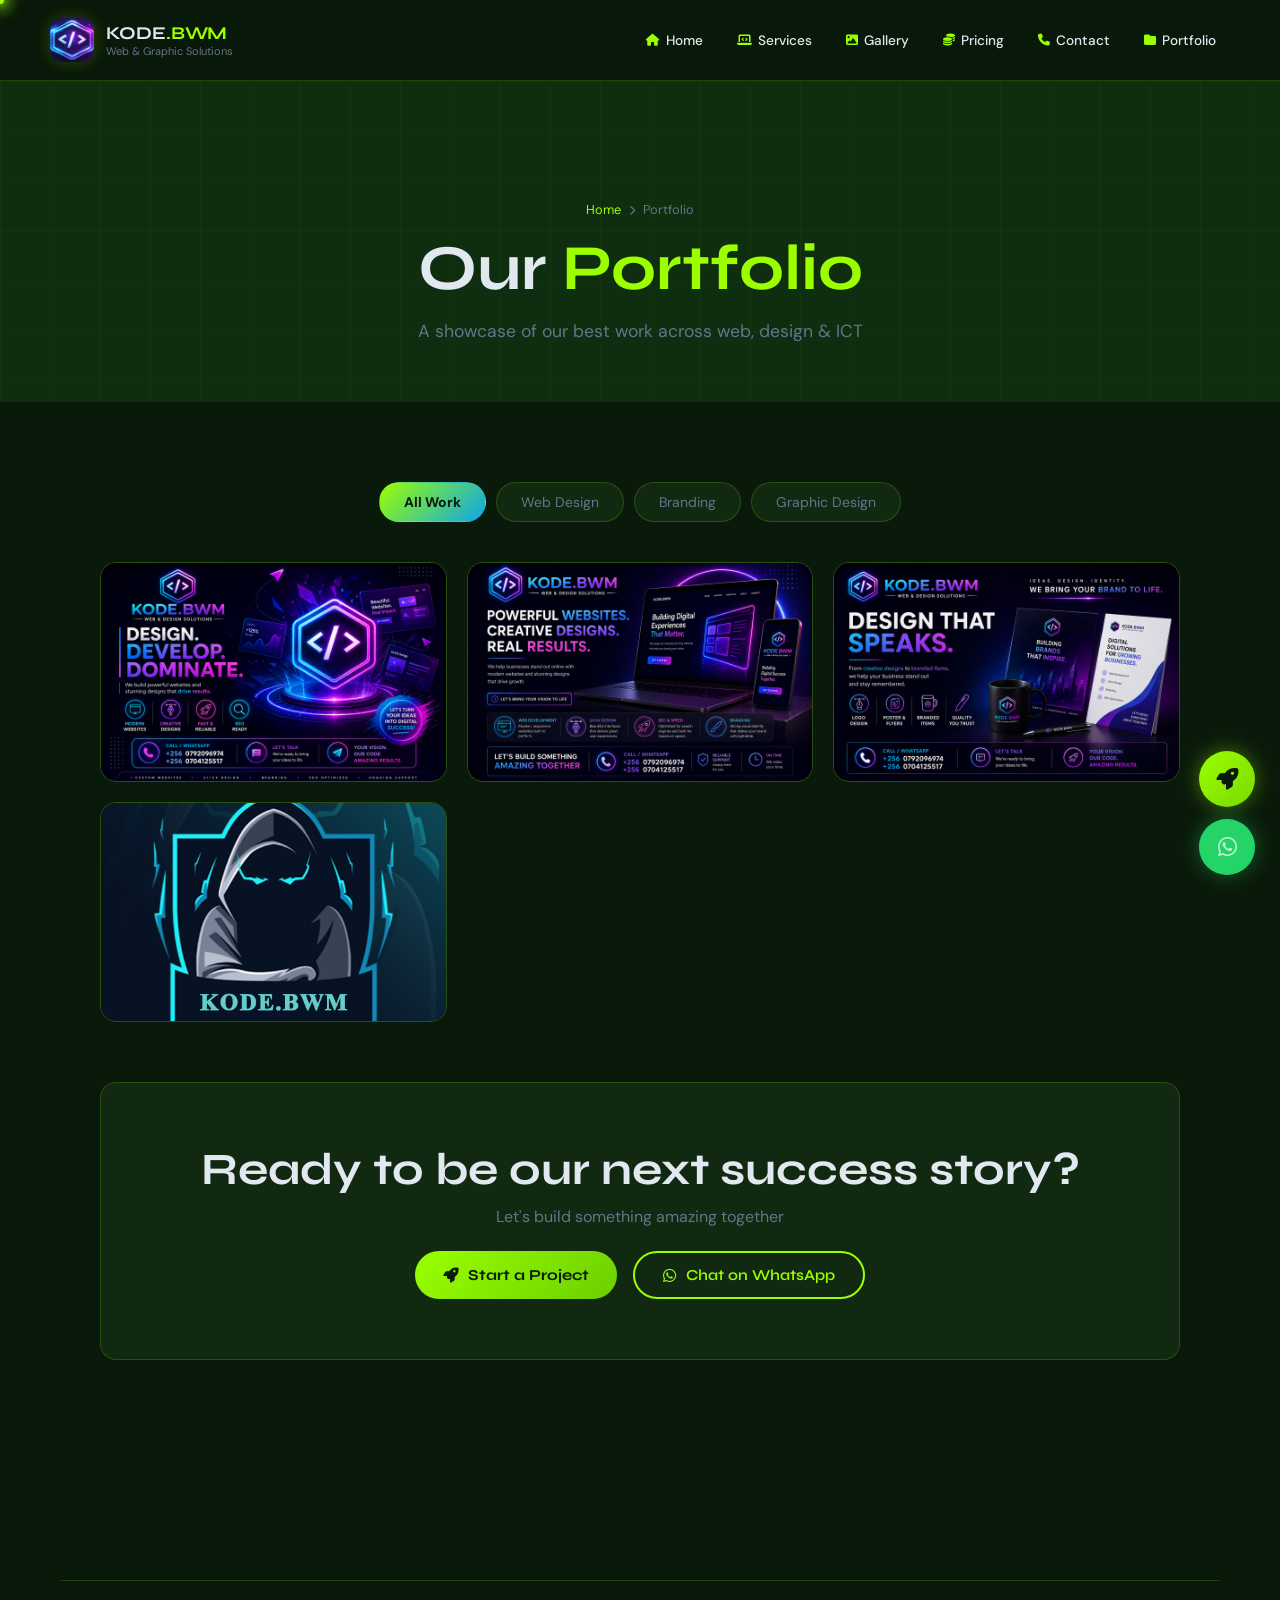
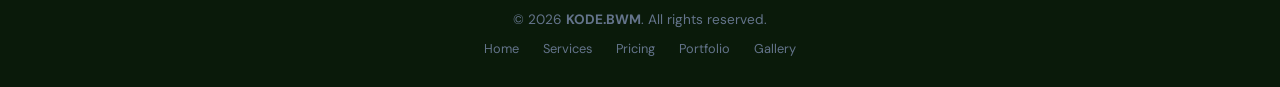
<file: portfolio.html>
<!DOCTYPE html>
<html lang="en">

<head>
  <meta charset="UTF-8">
  <meta name="viewport" content="width=device-width, initial-scale=1.0">
  <title>Portfolio — KODE.BWM</title>

  <!-- Fonts -->
  <link rel="preconnect" href="https://fonts.googleapis.com">
  <link href="https://fonts.googleapis.com/css2?family=Syne:wght@400;600;700;800&family=DM+Sans:wght@300;400;500&display=swap" rel="stylesheet">

  <!-- Icons -->
  <link rel="stylesheet" href="https://cdnjs.cloudflare.com/ajax/libs/font-awesome/6.5.0/css/all.min.css">

  <!-- Main CSS -->
  <link rel="stylesheet" href="style.css">


<style>
  
.filter-tabs { display: flex; gap: 10px; justify-content: center; flex-wrap: wrap; margin-bottom: 40px; }
.ftab { background: var(--card); border: 1px solid var(--border); color: var(--muted); padding: 10px 24px; border-radius: 50px; cursor: pointer; font-family: var(--font-body); font-size: 0.875rem; transition: var(--transition); }
.ftab.active { background: linear-gradient(135deg, var(--accent), #0ea5e9); color: var(--bg); border-color: transparent; font-weight: 700; }
.ftab:hover:not(.active) { border-color: var(--accent); color: var(--accent); }

.portfolio-masonry { display: grid; grid-template-columns: repeat(auto-fill, minmax(280px, 1fr)); gap: 20px; margin-bottom: 60px; }

.port-item { border-radius: var(--radius); overflow: hidden; transition: var(--transition); }
.port-item.hidden { display: none; }

.port-img-wrap {
  position: relative;
  height: 220px;
  background: var(--card);
  border: 1px solid var(--border);
  border-radius: var(--radius);
  overflow: hidden;
  display: flex;
  align-items: center;
  justify-content: center;
}

.port-img-wrap img { width: 100%; height: 100%; object-fit: cover; transition: 0.5s; }
.port-item:hover .port-img-wrap img { transform: scale(1.08); }

.port-overlay {
  position: absolute;
  inset: 0;
  background: rgba(8,13,26,0.85);
  display: flex;
  flex-direction: column;
  align-items: center;
  justify-content: center;
  gap: 8px;
  opacity: 0;
  transition: var(--transition);
  backdrop-filter: blur(4px);
  padding: 20px;
  text-align: center;
}

.port-item:hover .port-overlay { opacity: 1; }

.port-overlay h4 { font-size: 1.1rem; color: white; }
.port-overlay span { font-size: 0.75rem; color: var(--accent); letter-spacing: 0.1em; text-transform: uppercase; }
.port-overlay button { margin-top: 10px; background: linear-gradient(135deg, var(--accent), #0ea5e9); color: var(--bg); border: none; padding: 10px 20px; border-radius: 50px; font-size: 0.8rem; font-weight: 700; cursor: pointer; display: flex; align-items: center; gap: 6px; }

.cta-block { text-align: center; background: var(--card); border: 1px solid var(--border); border-radius: var(--radius); padding: 60px 40px; margin-top: 40px; }
.cta-block h2 { margin-bottom: 10px; }
.cta-block p { color: var(--muted); }
</style>

</head>

<body>

  <!-- Cursor -->
  <div class="cursor-glow" id="cursor"></div>
  <div class="cursor-dot" id="cursorDot"></div>

  <!-- Header -->
  <header class="header" id="header">
    <div class="logo">
        <div class="logo-icon">
  <img src="logo-image.png" alt="KODE.BWM Logo">
</div>
      <div>
        <h2>KODE<span>.BWM</span></h2>
        <small>Web & Graphic Solutions</small>
      </div>
    </div>

    <nav class="nav" id="nav">
      <a href="index.html"><i class="fas fa-home"></i> Home</a>
      <a href="services.html"><i class="fas fa-laptop-code"></i> Services</a>
      <a href="gallery.html"><i class="fas fa-image"></i> Gallery</a>
      <a href="pricing.html"><i class="fas fa-coins"></i> Pricing</a>
      <a href="index.html#contact"><i class="fas fa-phone"></i> Contact</a>
      <a href="#"><i class="fas fa-folder"></i> Portfolio</a>
    </nav>

    <div class="menu-toggle" id="menu-toggle">
      <span></span>
      <span></span>
      <span></span>
    </div>
  </header>

  <!-- Hero -->
  <div class="page-hero">
    <div class="breadcrumb">
      <a href="index.html">Home</a>
      <i class="fas fa-chevron-right"></i>
      <span>Portfolio</span>
    </div>

    <h1>Our <span class="accent">Portfolio</span></h1>
    <p>A showcase of our best work across web, design & ICT</p>
  </div>

  <!-- Main Content -->
  <div class="page-content">

    <!-- Filter Tabs -->
    <div class="filter-tabs">
      <button class="ftab active" data-filter="all">All Work</button>
      <button class="ftab" data-filter="web">Web Design</button>
      <button class="ftab" data-filter="branding">Branding</button>
      <button class="ftab" data-filter="graphic">Graphic Design</button>
    </div>

    <!-- Portfolio Grid -->
    <div class="portfolio-masonry" id="portfolioGrid">

      <!-- Item 1 -->
      <div class="port-item" data-cat="web">
        <div class="port-img-wrap">
          <img src="kode-image1.png" alt="Project 1">
          <div class="port-overlay">
            <h4>Business Website</h4>
            <span>Web Development</span>
            <button onclick="openOnboarding()">
              Similar Project <i class="fas fa-arrow-right"></i>
            </button>
          </div>
        </div>
      </div>

      <!-- Item 2 -->
      <div class="port-item" data-cat="web">
        <div class="port-img-wrap">
          <img src="kode-image2.png" alt="Project 2">
          <div class="port-overlay">
            <h4>School Portal</h4>
            <span>Web Development</span>
            <button onclick="openOnboarding()">
              Similar Project <i class="fas fa-arrow-right"></i>
            </button>
          </div>
        </div>
      </div>

      <!-- Item 3 -->
      <div class="port-item" data-cat="branding">
        <div class="port-img-wrap">
          <img src="kode-image6.png" alt="Project 3">
          <div class="port-overlay">
            <h4>Brand Identity</h4>
            <span>Branding</span>
            <button onclick="openOnboarding()">
              Similar Project <i class="fas fa-arrow-right"></i>
            </button>
          </div>
        </div>
      </div>

      <!-- Item 4 -->
      <div class="port-item" data-cat="graphic">
        <div class="port-img-wrap">
          <img src="kode-image7.png" alt="Project 4">
          <div class="port-overlay">
            <h4>Event Poster</h4>
            <span>Graphic Design</span>
            <button onclick="openOnboarding()">
              Similar Project <i class="fas fa-arrow-right"></i>
            </button>
          </div>
        </div>
      </div>

    </div>

    <!-- CTA -->
    <div class="cta-block">
      <h2>Ready to be our next success story?</h2>
      <p>Let's build something amazing together</p>

      <div style="display:flex;gap:16px;justify-content:center;flex-wrap:wrap;margin-top:24px;">
        <button class="btn-primary" onclick="openOnboarding()">
          <i class="fas fa-rocket"></i> Start a Project
        </button>

        <a href="https://wa.me/256704125517" class="btn-outline" target="_blank">
          <i class="fab fa-whatsapp"></i> Chat on WhatsApp
        </a>
      </div>
    </div>
  </div>

  <!-- Floating Buttons -->
  <div class="float-group">
    <button class="float-btn get-started-float" onclick="openOnboarding()">
      <i class="fas fa-rocket"></i>
      <span class="float-label">Get Started</span>
    </button>

    <a href="https://wa.me/256704125517" class="float-btn whatsapp-float" target="_blank">
      <i class="fab fa-whatsapp"></i>
      <span class="float-label">WhatsApp</span>
    </a>
  </div>

  <!-- Onboarding Modal -->
  <div class="modal-overlay" id="onboardingModal">
    <div class="modal-box">

      <button class="modal-close" onclick="closeOnboarding()">
        <i class="fas fa-times"></i>
      </button>

      <div class="modal-header">
        <div class="modal-logo">K</div>
        <h2>Start Your Project</h2>
        <p>Fill in your details and we'll respond within 24 hours</p>
      </div>

      <!-- Steps stay unchanged -->
      <!-- Your original step code goes here exactly as is -->

    </div>
  </div>

  <!-- Footer -->
  <section class="contact-section" style="padding-top:60px;">
    <div class="footer-bottom">
      <p>© 2026 <strong>KODE.BWM</strong>. All rights reserved.</p>

      <div class="footer-links">
        <a href="index.html">Home</a>
        <a href="services.html">Services</a>
        <a href="pricing.html">Pricing</a>
        <a href="portfolio.html">Portfolio</a>
        <a href="gallery.html">Gallery</a>
      </div>
    </div>
  </section>

  <!-- Main JS -->
  <script src="main.js"></script>

  <!-- Portfolio Filter -->
  <script>
    document.querySelectorAll('.ftab').forEach(tab => {
      tab.addEventListener('click', () => {

        document.querySelectorAll('.ftab')
          .forEach(t => t.classList.remove('active'));

        tab.classList.add('active');

        const filter = tab.dataset.filter;

        document.querySelectorAll('.port-item').forEach(item => {
          if (filter === 'all' || item.dataset.cat === filter) {
            item.classList.remove('hidden');
          } else {
            item.classList.add('hidden');
          }
        });
      });
    });
  </script>

</body>
</html>
</file>
<file: style.css>
/* ===========================
   KODE.BWM — Global Stylesheet
   =========================== */
html, body {
  overflow-x: hidden;
  width: 100%;
}


:root {
  --bg: #0A1A0A;
  --bg2: #0F2D0F;
  --bg3: #122E12;
  --card: #112811;
  --border: rgba(155,255,0,0.18);
  --accent: #9BFF00;
  --accent2: #7BD900;
  --accent3: #AAFF33;
  --text: #e2e8f0;
  --muted: #64748b;
  --white: #ffffff;
  --font-head: 'Syne', sans-serif;
  --font-body: 'DM Sans', sans-serif;
  --glow: 0 0 30px rgba(155,255,0,0.35);
  --glow-sm: 0 0 15px rgba(155,255,0,0.22);
  --radius: 16px;
  --radius-sm: 10px;
  --transition: 0.3s cubic-bezier(0.4,0,0.2,1);
}

* { margin: 0; padding: 0; box-sizing: border-box; }

html { scroll-behavior: smooth; cursor: none; }

body {
  background: var(--bg);
  font-family: var(--font-body);
  color: var(--text);
  font-weight: 400;
  overflow-x: hidden;
}

/* ===== CUSTOM CURSOR ===== */
.cursor-glow {
  position: fixed;
  width: 40px;
  height: 40px;
  border-radius: 50%;
  background: radial-gradient(circle, rgba(155,255,0,0.3) 0%, transparent 70%);
  pointer-events: none;
  z-index: 99999;
  transform: translate(-50%, -50%);
  transition: width 0.2s, height 0.2s, opacity 0.2s;
  mix-blend-mode: screen;
}

.cursor-dot {
  position: fixed;
  width: 8px;
  height: 8px;
  border-radius: 50%;
  background: var(--accent);
  pointer-events: none;
  z-index: 99999;
  transform: translate(-50%, -50%);
  box-shadow: 0 0 10px var(--accent), 0 0 20px var(--accent);
  transition: transform 0.1s;
}

body:has(a:hover) .cursor-dot,
body:has(button:hover) .cursor-dot { transform: translate(-50%, -50%) scale(2); }

/* ===== TYPOGRAPHY ===== */
h1, h2, h3 { font-family: var(--font-head); font-weight: 700; }

h1 { font-size: clamp(2.2rem, 5vw, 4rem); line-height: 1.1; }
h2 { font-size: clamp(1.8rem, 3.5vw, 3rem); }
h3 { font-size: 1.2rem; }

.accent { color: var(--accent); }
.glow-text {
  color: var(--accent);
  text-shadow: 0 0 30px rgba(155,255,0,0.5);
}

.section-label {
  font-family: var(--font-body);
  font-size: 0.7rem;
  letter-spacing: 0.25em;
  color: var(--accent);
  text-transform: uppercase;
  margin-bottom: 12px;
  font-weight: 500;
}

.section-title {
  margin-bottom: 50px;
}

/* ===== BUTTONS ===== */
.btn-primary {
  display: inline-flex;
  align-items: center;
  gap: 10px;
  background: linear-gradient(135deg, var(--accent), #6BCF00);
  color: var(--bg);
  font-family: var(--font-head);
  font-weight: 700;
  font-size: 0.95rem;
  padding: 14px 28px;
  border: none;
  border-radius: 50px;
  cursor: none;
  text-decoration: none;
  transition: var(--transition);
  position: relative;
  overflow: hidden;
}

.btn-primary::before {
  content: '';
  position: absolute;
  top: 0; left: -100%;
  width: 100%; height: 100%;
  background: linear-gradient(90deg, transparent, rgba(255,255,255,0.3), transparent);
  transition: 0.5s;
}

.btn-primary:hover::before { left: 100%; }
.btn-primary:hover { box-shadow: 0 0 25px rgba(155,255,0,0.5); transform: translateY(-2px); }

.btn-outline {
  display: inline-flex;
  align-items: center;
  gap: 10px;
  background: transparent;
  color: var(--accent);
  font-family: var(--font-head);
  font-weight: 600;
  font-size: 0.95rem;
  padding: 13px 28px;
  border: 2px solid var(--accent);
  border-radius: 50px;
  cursor: none;
  text-decoration: none;
  transition: var(--transition);
}

.btn-outline:hover { background: rgba(155,255,0,0.1); transform: translateY(-2px); }

.center-btn { text-align: center; margin-top: 50px; }

/* ===== HEADER ===== */
.header {
  display: flex;
  justify-content: space-between;
  align-items: center;
  padding: 18px 50px;
  position: sticky;
  top: 0;
  z-index: 1000;
  background: rgba(10,26,10,0.85);
  backdrop-filter: blur(20px);
  border-bottom: 1px solid var(--border);
  transition: var(--transition);
}

.logo { display: flex; align-items: center; gap: 12px; }

.logo-icon {
  width: 44px;
  height: 44px;
  border-radius: 12px;
  overflow: hidden;
  box-shadow: var(--glow-sm);
  flex-shrink: 0;
}

.logo-icon img {
  width: 100%;
  height: 100%;
  object-fit: cover;
  display: block;
}

.logo h2 { font-size: 18px; margin: 0; font-family: var(--font-head); }
.logo h2 span { color: var(--accent); }
.logo small { font-size: 11px; color: var(--muted); display: block; }

.nav { display: flex; gap: 6px; }

.nav a {
  display: flex;
  align-items: center;
  gap: 6px;
  text-decoration: none;
  color: var(--text);
  font-size: 0.85rem;
  font-weight: 500;
  padding: 8px 14px;
  border-radius: 8px;
  transition: var(--transition);
}

.nav a i { font-size: 12px; color: var(--accent); }
.nav a:hover { background: rgba(155,255,0,0.08); color: var(--accent); }

/* HAMBURGER */
.menu-toggle {
  display: none;
  width: 28px;
  height: 20px;
  flex-direction: column;
  justify-content: space-between;
  cursor: pointer;
}

.menu-toggle span { height: 2px; background: white; border-radius: 5px; transition: 0.3s; }
.menu-toggle.active span:nth-child(1) { transform: rotate(45deg) translate(5px, 6px); }
.menu-toggle.active span:nth-child(2) { opacity: 0; }
.menu-toggle.active span:nth-child(3) { transform: rotate(-45deg) translate(5px, -6px); }

@media (max-width: 900px) {
  .header { padding: 18px 24px; }
  .menu-toggle { display: flex; }
  .nav {
    position: fixed;
    top: 0; right: -100%;
    width: 100%; height: 100vh;
    background: rgba(10,26,10,0.97);
    backdrop-filter: blur(20px);
    flex-direction: column;
    align-items: center;
    justify-content: center;
    gap: 20px;
    transition: 0.4s ease;
  }
  .nav.active { right: 0; }
  .nav a { font-size: 1.2rem; }
}

/* ===== HERO ===== */
.hero {
  position: relative;
  min-height: 100vh;
  display: flex;
  align-items: center;
  justify-content: center;
  overflow: hidden;
  padding: 60px 40px;
}

.hero-bg {
  position: absolute;
  inset: 0;
  overflow: hidden;
}

.grid-lines {
  position: absolute;
  inset: 0;
  background-image:
    linear-gradient(rgba(155,255,0,0.04) 1px, transparent 1px),
    linear-gradient(90deg, rgba(155,255,0,0.04) 1px, transparent 1px);
  background-size: 60px 60px;
}

.orb {
  position: absolute;
  border-radius: 50%;
  filter: blur(80px);
  opacity: 0.25;
}

.orb1 {
  width: 600px; height: 600px;
  background: var(--accent);
  top: -200px; right: -200px;
  animation: float1 8s ease-in-out infinite;
}

.orb2 {
  width: 400px; height: 400px;
  background: var(--accent2);
  bottom: -150px; left: -150px;
  animation: float2 10s ease-in-out infinite;
}

.orb3 {
  width: 300px; height: 300px;
  background: var(--accent3);
  top: 50%; left: 40%;
  animation: float3 12s ease-in-out infinite;
  opacity: 0.12;
}

@keyframes float1 { 0%,100%{transform:translate(0,0)} 50%{transform:translate(-30px,40px)} }
@keyframes float2 { 0%,100%{transform:translate(0,0)} 50%{transform:translate(30px,-40px)} }
@keyframes float3 { 0%,100%{transform:translate(0,0)} 50%{transform:translate(-20px,20px)} }

.hero-content {
  position: relative;
  z-index: 2;
  text-align: center;
  max-width: 800px;
}

.hero-badge {
  display: inline-flex;
  align-items: center;
  gap: 8px;
  background: rgba(155,255,0,0.1);
  border: 1px solid rgba(155,255,0,0.3);
  border-radius: 50px;
  padding: 8px 18px;
  font-size: 0.8rem;
  color: var(--accent);
  margin-bottom: 24px;
  font-weight: 500;
}

.badge-dot {
  width: 8px; height: 8px;
  border-radius: 50%;
  background: var(--accent3);
  animation: blink 1.5s ease-in-out infinite;
}

@keyframes blink { 0%,100%{opacity:1} 50%{opacity:0.3} }

.hero-content h1 { margin-bottom: 20px; }

.hero-content p {
  font-size: 1.1rem;
  color: var(--muted);
  margin-bottom: 36px;
  line-height: 1.7;
}

.hero-btns { display: flex; gap: 16px; justify-content: center; flex-wrap: wrap; margin-bottom: 50px; }

.hero-stats {
  display: flex;
  align-items: center;
  justify-content: center;
  gap: 40px;
  flex-wrap: wrap;
}

.stat { text-align: center; }
.stat span { font-family: var(--font-head); font-size: 2.5rem; font-weight: 800; color: var(--accent); }
.stat small { font-size: 0.75rem; color: var(--muted); text-transform: uppercase; letter-spacing: 0.1em; }
.stat-divider { width: 1px; height: 50px; background: var(--border); }

.scroll-indicator {
  position: absolute;
  bottom: 40px;
  left: 50%;
  transform: translateX(-50%);
  display: flex;
  flex-direction: column;
  align-items: center;
  gap: 8px;
  color: var(--muted);
  font-size: 0.7rem;
  letter-spacing: 0.15em;
  text-transform: uppercase;
}

.scroll-line {
  width: 1px;
  height: 50px;
  background: linear-gradient(to bottom, var(--accent), transparent);
  animation: scrollPulse 2s ease-in-out infinite;
}

@keyframes scrollPulse { 0%,100%{opacity:1;transform:scaleY(1)} 50%{opacity:0.4;transform:scaleY(0.5)} }

/* ===== ABOUT ===== */
.about-section {
  padding: 100px 60px;
  max-width: 1200px;
  margin: 0 auto;
}

.about-grid {
  display: grid;
  grid-template-columns: 1fr 1fr;
  gap: 80px;
  align-items: center;
}

.about-text p {
  color: var(--muted);
  line-height: 1.8;
  margin-bottom: 20px;
}

.about-features { display: flex; flex-wrap: wrap; gap: 12px; margin-top: 24px; }

.feature-item {
  display: flex;
  align-items: center;
  gap: 8px;
  background: rgba(155,255,0,0.07);
  border: 1px solid var(--border);
  padding: 8px 16px;
  border-radius: 50px;
  font-size: 0.85rem;
}

.feature-item i { color: var(--accent3); }

.about-visual { position: relative; height: 300px; }

.about-card-stack { position: relative; width: 100%; height: 100%; }

.acard {
  position: absolute;
  display: flex;
  flex-direction: column;
  align-items: center;
  justify-content: center;
  gap: 10px;
  background: var(--card);
  border: 1px solid var(--border);
  border-radius: var(--radius);
  padding: 30px;
  width: 150px;
  transition: var(--transition);
}

.acard i { font-size: 2rem; color: var(--accent); }
.acard span { font-size: 0.85rem; font-weight: 600; }
.acard:hover { transform: translateY(-10px); box-shadow: var(--glow); }

.ac1 { top: 0; left: 0; transform: rotate(-5deg); }
.ac2 { top: 80px; left: 50%; transform: translateX(-50%); z-index: 2; border-color: rgba(155,255,0,0.4); }
.ac3 { top: 0; right: 0; transform: rotate(5deg); }

/* ===== SERVICES ===== */
.services-section {
  padding: 100px 60px;
  background: var(--bg2);
  text-align: center;
}

.services-grid {
  display: grid;
  grid-template-columns: repeat(auto-fit, minmax(280px, 1fr));
  gap: 24px;
  max-width: 1100px;
  margin: 0 auto;
}

.service-card {
  background: var(--card);
  border: 1px solid var(--border);
  border-radius: var(--radius);
  padding: 40px 30px;
  text-align: left;
  position: relative;
  cursor: none;
  transition: var(--transition);
  overflow: hidden;
}

.service-card::before {
  content: '';
  position: absolute;
  top: 0; left: 0;
  width: 100%; height: 3px;
  background: linear-gradient(90deg, var(--accent), var(--accent2));
  transform: scaleX(0);
  transform-origin: left;
  transition: var(--transition);
}

.service-card:hover { transform: translateY(-8px); border-color: rgba(155,255,0,0.3); box-shadow: var(--glow); }
.service-card:hover::before { transform: scaleX(1); }

.service-card.featured {
  border-color: rgba(155,255,0,0.4);
  background: linear-gradient(135deg, var(--card) 0%, rgba(155,255,0,0.05) 100%);
}

.featured-badge {
  position: absolute;
  top: 16px; right: 16px;
  background: linear-gradient(135deg, var(--accent), var(--accent2));
  color: var(--bg);
  font-size: 0.65rem;
  font-weight: 700;
  padding: 4px 10px;
  border-radius: 50px;
  letter-spacing: 0.05em;
  text-transform: uppercase;
}

.service-icon {
  width: 56px; height: 56px;
  background: rgba(155,255,0,0.1);
  border-radius: 14px;
  display: flex;
  align-items: center;
  justify-content: center;
  font-size: 1.5rem;
  color: var(--accent);
  margin-bottom: 20px;
  transition: var(--transition);
}

.service-card:hover .service-icon { background: rgba(155,255,0,0.2); box-shadow: var(--glow-sm); }

.service-card h3 { margin-bottom: 12px; font-size: 1.2rem; }
.service-card p { color: var(--muted); font-size: 0.9rem; line-height: 1.6; margin-bottom: 20px; }

.service-link {
  color: var(--accent);
  font-size: 0.85rem;
  font-weight: 600;
  display: flex;
  align-items: center;
  gap: 6px;
  transition: var(--transition);
}

.service-card:hover .service-link { gap: 10px; }

/* ===== TESTIMONIALS ===== */
.testimonials-section {
  padding: 100px 60px;
  text-align: center;
  overflow: hidden;
}

.testimonial-stage {
  display: grid;
  grid-template-columns: 1fr 320px;
  gap: 40px;
  max-width: 1100px;
  margin: 0 auto;
  align-items: start;
}

.testimonial-stream {
  height: 380px;
  overflow: hidden;
  position: relative;
}

.testimonial-stream::after {
  content: '';
  position: absolute;
  bottom: 0; left: 0;
  width: 100%; height: 100px;
  background: linear-gradient(to top, var(--bg), transparent);
  pointer-events: none;
  z-index: 2;
}

.t-card {
  background: var(--card);
  border: 1px solid var(--border);
  border-radius: var(--radius);
  padding: 28px;
  text-align: left;
  margin-bottom: 20px;
  animation: floatUp 0.6s ease-out;
}

.t-card p { color: var(--muted); font-size: 0.9rem; line-height: 1.6; margin-bottom: 12px; }

.t-card-footer { display: flex; align-items: center; gap: 10px; }

.t-avatar {
  width: 36px; height: 36px;
  border-radius: 50%;
  background: linear-gradient(135deg, var(--accent), var(--accent2));
  display: flex;
  align-items: center;
  justify-content: center;
  font-family: var(--font-head);
  font-size: 0.9rem;
  font-weight: 700;
  color: var(--bg);
}

.t-name { font-weight: 600; font-size: 0.85rem; }
.t-loc { font-size: 0.75rem; color: var(--muted); }

.t-stars { color: #f59e0b; font-size: 0.75rem; }

@keyframes floatUp {
  from { opacity: 0; transform: translateY(30px); }
  to { opacity: 1; transform: translateY(0); }
}

.client-list-container {
  background: var(--card);
  border: 1px solid var(--border);
  border-radius: var(--radius);
  padding: 24px;
  height: 380px;
  overflow: hidden;
  position: relative;
}

.client-list-container::after {
  content: '';
  position: absolute;
  top: 0; left: 0;
  width: 100%; height: 80px;
  background: linear-gradient(to bottom, var(--card), transparent);
  pointer-events: none;
  z-index: 2;
}

.client-list-container h4 {
  font-size: 0.7rem;
  letter-spacing: 0.2em;
  text-transform: uppercase;
  color: var(--accent);
  margin-bottom: 16px;
  text-align: left;
}

.client-list {
  display: flex;
  flex-direction: column;
  gap: 10px;
  animation: scrollUp 20s linear infinite;
}

.client-item {
  display: flex;
  align-items: center;
  gap: 10px;
  padding: 8px 0;
  border-bottom: 1px solid var(--border);
}

.client-dot {
  width: 8px; height: 8px;
  border-radius: 50%;
  background: var(--accent3);
  flex-shrink: 0;
}

.client-item-name { font-size: 0.85rem; font-weight: 500; }
.client-item-loc { font-size: 0.75rem; color: var(--muted); }

@keyframes scrollUp {
  0% { transform: translateY(0); }
  100% { transform: translateY(-50%); }
}

/* ===== WHY US ===== */
.why-section {
  padding: 100px 60px;
  background: var(--bg2);
  text-align: center;
}

.why-grid {
  display: grid;
  grid-template-columns: repeat(auto-fit, minmax(240px, 1fr));
  gap: 24px;
  max-width: 1100px;
  margin: 0 auto;
}

.why-card {
  background: var(--card);
  border: 1px solid var(--border);
  border-radius: var(--radius);
  padding: 36px 28px;
  text-align: left;
  transition: var(--transition);
}

.why-card:hover { transform: translateY(-6px); border-color: rgba(155,255,0,0.3); box-shadow: var(--glow); }

.why-icon { font-size: 2.5rem; margin-bottom: 16px; }
.why-card h3 { margin-bottom: 12px; }
.why-card p { color: var(--muted); font-size: 0.9rem; line-height: 1.7; }

/* ===== CONTACT ===== */
.contact-section {
  padding: 100px 60px 0;
  background: var(--bg);
}

.contact-layout {
  display: grid;
  grid-template-columns: 1fr 1fr;
  gap: 60px;
  max-width: 1200px;
  margin: 0 auto;
}

.contact-item {
  display: flex;
  gap: 16px;
  margin-bottom: 28px;
  align-items: flex-start;
}

.contact-icon {
  width: 44px; height: 44px;
  border-radius: 12px;
  background: rgba(155,255,0,0.1);
  border: 1px solid var(--border);
  display: flex;
  align-items: center;
  justify-content: center;
  font-size: 1rem;
  color: var(--accent);
  flex-shrink: 0;
}

.contact-item strong { display: block; font-size: 0.75rem; letter-spacing: 0.1em; text-transform: uppercase; color: var(--muted); margin-bottom: 4px; }
.contact-item a, .contact-item span { display: block; font-size: 0.9rem; color: var(--text); text-decoration: none; line-height: 1.6; }
.contact-item a:hover { color: var(--accent); }

/* CONTACT FORM */
.contact-form-inline { margin-top: 30px; }
.contact-form-inline h3 { margin-bottom: 16px; font-size: 1.1rem; }

.form-group { margin-bottom: 14px; }

.form-group input,
.form-group textarea,
.modal-box input,
.modal-box textarea,
.modal-box select {
  width: 100%;
  padding: 13px 16px;
  background: var(--bg3);
  border: 1px solid var(--border);
  border-radius: var(--radius-sm);
  color: var(--text);
  font-family: var(--font-body);
  font-size: 0.9rem;
  transition: var(--transition);
  outline: none;
}

.form-group input:focus,
.form-group textarea:focus,
.modal-box input:focus,
.modal-box textarea:focus,
.modal-box select:focus {
  border-color: var(--accent);
  box-shadow: 0 0 0 3px rgba(155,255,0,0.1);
}

.form-group textarea, .modal-box textarea { min-height: 100px; resize: vertical; }

.modal-box select { cursor: pointer; }
.modal-box select option { background: var(--bg3); }

/* PHONE GROUP + FLAGS */
.phone-group {
  position: relative;
  display: flex;
  gap: 0;
  margin-bottom: 14px;
}

.flag-selector {
  display: flex;
  align-items: center;
  gap: 6px;
  background: var(--bg3);
  border: 1px solid var(--border);
  border-right: none;
  border-radius: var(--radius-sm) 0 0 var(--radius-sm);
  padding: 0 12px;
  cursor: pointer;
  white-space: nowrap;
  font-size: 0.85rem;
  min-width: 90px;
  position: relative;
  transition: var(--transition);
}

.flag-selector:hover { background: var(--card); }
.flag-selector img { width: 22px; border-radius: 2px; }
.flag-selector i { font-size: 10px; color: var(--muted); }
.flag-selector.small { min-width: 80px; font-size: 0.8rem; }

.phone-group input[type="tel"] {
  border-radius: 0 var(--radius-sm) var(--radius-sm) 0 !important;
  flex: 1;
}

.flag-dropdown {
  position: absolute;
  top: 110%;
  left: 0;
  width: 280px;
  background: var(--bg3);
  border: 1px solid var(--border);
  border-radius: var(--radius-sm);
  z-index: 999;
  display: none;
  box-shadow: 0 20px 60px rgba(0,0,0,0.5);
  max-height: 300px;
  overflow: hidden;
  flex-direction: column;
}

.flag-dropdown.open { display: flex; }

.flag-dropdown input {
  border: none;
  border-bottom: 1px solid var(--border);
  border-radius: 0;
  font-size: 0.85rem;
}

.flag-list {
  overflow-y: auto;
  max-height: 240px;
}

.flag-list::-webkit-scrollbar { width: 4px; }
.flag-list::-webkit-scrollbar-track { background: transparent; }
.flag-list::-webkit-scrollbar-thumb { background: var(--border); border-radius: 2px; }

.flag-option {
  display: flex;
  align-items: center;
  gap: 10px;
  padding: 10px 14px;
  cursor: pointer;
  font-size: 0.85rem;
  transition: 0.2s;
}

.flag-option:hover { background: rgba(155,255,0,0.08); }
.flag-option img { width: 22px; border-radius: 2px; }

/* SOCIAL BLOCK */
.contact-right { display: flex; flex-direction: column; gap: 30px; }

.social-block h3 { margin-bottom: 20px; font-size: 1.1rem; }

.social-links { display: flex; flex-direction: column; gap: 12px; }

.social-links a {
  display: flex;
  align-items: center;
  gap: 14px;
  text-decoration: none;
  color: var(--text);
  padding: 12px 16px;
  background: var(--card);
  border: 1px solid var(--border);
  border-radius: var(--radius-sm);
  transition: var(--transition);
  font-size: 0.9rem;
}

.social-links a:hover { border-color: var(--accent); color: var(--accent); transform: translateX(5px); }

.social-links i {
  width: 32px; height: 32px;
  border-radius: 8px;
  background: rgba(155,255,0,0.1);
  display: flex;
  align-items: center;
  justify-content: center;
  font-size: 0.9rem;
  color: var(--accent);
}

/* MAP */
.map-block h3 { margin-bottom: 14px; font-size: 1rem; color: var(--text); }

.map-container {
  border-radius: 12px;
  overflow: hidden;
  border: 1px solid var(--border);
  margin-bottom: 12px;
}

.directions-btn {
  display: inline-flex;
  align-items: center;
  gap: 8px;
  background: rgba(155,255,0,0.1);
  border: 1px solid var(--border);
  color: var(--accent);
  padding: 10px 20px;
  border-radius: 50px;
  font-size: 0.85rem;
  font-weight: 600;
  text-decoration: none;
  transition: var(--transition);
}

.directions-btn:hover { background: rgba(155,255,0,0.2); border-color: var(--accent); }

/* FOOTER */
.footer-bottom {
  margin-top: 80px;
  padding: 30px 0;
  border-top: 1px solid var(--border);
  text-align: center;
  color: var(--muted);
  font-size: 0.85rem;
}

.footer-links {
  display: flex;
  justify-content: center;
  gap: 24px;
  margin-top: 12px;
  flex-wrap: wrap;
}

.footer-links a {
  color: var(--muted);
  text-decoration: none;
  font-size: 0.8rem;
  transition: var(--transition);
}

.footer-links a:hover { color: var(--accent); }

/* ===== FLOATING BUTTONS ===== */
.float-group {
  position: fixed;
  bottom: 25px;
  right: 25px;
  display: flex;
  flex-direction: column;
  gap: 12px;
  z-index: 9998;
}

.float-btn {
  position: relative;
  width: 56px; height: 56px;
  border-radius: 50%;
  display: flex;
  align-items: center;
  justify-content: center;
  font-size: 22px;
  cursor: pointer;
  text-decoration: none;
  transition: var(--transition);
  border: none;
}

.float-label {
  position: absolute;
  right: 68px;
  background: var(--card);
  color: var(--text);
  padding: 6px 12px;
  border-radius: 8px;
  font-size: 0.75rem;
  font-weight: 600;
  white-space: nowrap;
  border: 1px solid var(--border);
  opacity: 0;
  pointer-events: none;
  transition: var(--transition);
}

.float-btn:hover .float-label { opacity: 1; }
.float-btn:hover { transform: scale(1.1); }

.get-started-float {
  background: linear-gradient(135deg, var(--accent), var(--accent2));
  color: var(--bg);
  box-shadow: 0 0 20px rgba(155,255,0,0.4);
}

.whatsapp-float {
  background: #25D366;
  color: white;
  box-shadow: 0 0 20px rgba(37,211,102,0.4);
}

/* PULSE RINGS */
.whatsapp-float::before {
  content: '';
  position: absolute;
  width: 100%; height: 100%;
  border-radius: 50%;
  background: rgba(37,211,102,0.3);
  animation: pulse 2s infinite;
}

@keyframes pulse { 0%{transform:scale(1);opacity:0.7} 100%{transform:scale(2);opacity:0} }

/* ===== MODALS ===== */
.modal-overlay {
  position: fixed;
  inset: 0;
  background: rgba(0,0,0,0.8);
  backdrop-filter: blur(10px);
  display: none;
  justify-content: center;
  align-items: center;
  z-index: 99990;
  padding: 20px;
}

.modal-overlay.open { display: flex; }

.modal-box {
  background: var(--bg2);
  border: 1px solid var(--border);
  border-radius: 20px;
  padding: 36px;
  width: 100%;
  max-width: 520px;
  max-height: 90vh;
  overflow-y: auto;
  position: relative;
  animation: modalIn 0.3s ease;
}

.modal-box.small-modal { max-width: 420px; }

@keyframes modalIn {
  from { opacity: 0; transform: scale(0.95) translateY(20px); }
  to { opacity: 1; transform: scale(1) translateY(0); }
}

.modal-box::-webkit-scrollbar { width: 4px; }
.modal-box::-webkit-scrollbar-thumb { background: var(--border); border-radius: 2px; }

.modal-close {
  position: absolute;
  top: 16px; right: 16px;
  background: rgba(255,255,255,0.05);
  border: 1px solid var(--border);
  border-radius: 50%;
  width: 36px; height: 36px;
  display: flex;
  align-items: center;
  justify-content: center;
  color: var(--muted);
  cursor: pointer;
  font-size: 0.9rem;
  transition: var(--transition);
}

.modal-close:hover { background: rgba(255,0,0,0.1); border-color: rgba(255,0,0,0.3); color: #f87171; }

.modal-header {
  text-align: center;
  margin-bottom: 28px;
}

.modal-logo {
  width: 56px; height: 56px;
  background: linear-gradient(135deg, var(--accent), var(--accent2));
  border-radius: 14px;
  display: flex;
  align-items: center;
  justify-content: center;
  font-family: var(--font-head);
  font-weight: 800;
  font-size: 1.5rem;
  color: var(--bg);
  margin: 0 auto 16px;
  box-shadow: var(--glow);
}

.modal-header h2 { font-size: 1.5rem; margin-bottom: 6px; }
.modal-header p { color: var(--muted); font-size: 0.85rem; }

/* STEPS */
.modal-steps { position: relative; }

.step { display: none; }
.step.active { display: flex; flex-direction: column; gap: 12px; }

.step h3 {
  font-size: 1rem;
  color: var(--accent);
  margin-bottom: 4px;
  font-family: var(--font-body);
  font-weight: 500;
  letter-spacing: 0.05em;
}

.step-btns { display: flex; gap: 10px; }

/* STEP DOTS */
.step-indicator {
  display: flex;
  justify-content: center;
  gap: 8px;
  margin-top: 24px;
}

.step-dot {
  width: 8px; height: 8px;
  border-radius: 50%;
  background: var(--border);
  transition: var(--transition);
}

.step-dot.active {
  background: var(--accent);
  box-shadow: 0 0 10px var(--accent);
  width: 24px;
  border-radius: 4px;
}

.btn-submit { width: 100%; justify-content: center; }

/* ===== RESPONSIVE ===== */
@media (max-width: 900px) {
  .about-grid { grid-template-columns: 1fr; gap: 40px; }
  .about-visual { height: 200px; }
  .testimonial-stage { grid-template-columns: 1fr; }
  .client-list-container { height: 200px; }
  .contact-layout { grid-template-columns: 1fr; }
}

@media (max-width: 768px) {
  .about-section, .services-section, .testimonials-section,
  .why-section, .contact-section { padding: 70px 24px; }
  .hero { padding: 40px 24px; }
}

/* PAGE-SPECIFIC (for inner pages) */
.page-hero {
  text-align: center;
  padding: 120px 40px 60px;
  background: var(--bg2);
  position: relative;
  overflow: hidden;
}

.page-hero::before {
  content: '';
  position: absolute;
  inset: 0;
  background-image: linear-gradient(rgba(155,255,0,0.03) 1px, transparent 1px),
    linear-gradient(90deg, rgba(155,255,0,0.03) 1px, transparent 1px);
  background-size: 50px 50px;
}

.page-hero h1 { position: relative; z-index: 1; }
.page-hero p { color: var(--muted); margin-top: 16px; font-size: 1.1rem; position: relative; z-index: 1; }

.breadcrumb {
  display: flex;
  align-items: center;
  justify-content: center;
  gap: 8px;
  font-size: 0.8rem;
  color: var(--muted);
  margin-bottom: 16px;
  position: relative;
  z-index: 1;
}

.breadcrumb a { color: var(--accent); text-decoration: none; }
.breadcrumb i { font-size: 10px; }

.page-content { padding: 80px 60px; max-width: 1200px; margin: 0 auto; }

@media (max-width: 768px) { .page-content { padding: 60px 24px; } }
</file>
